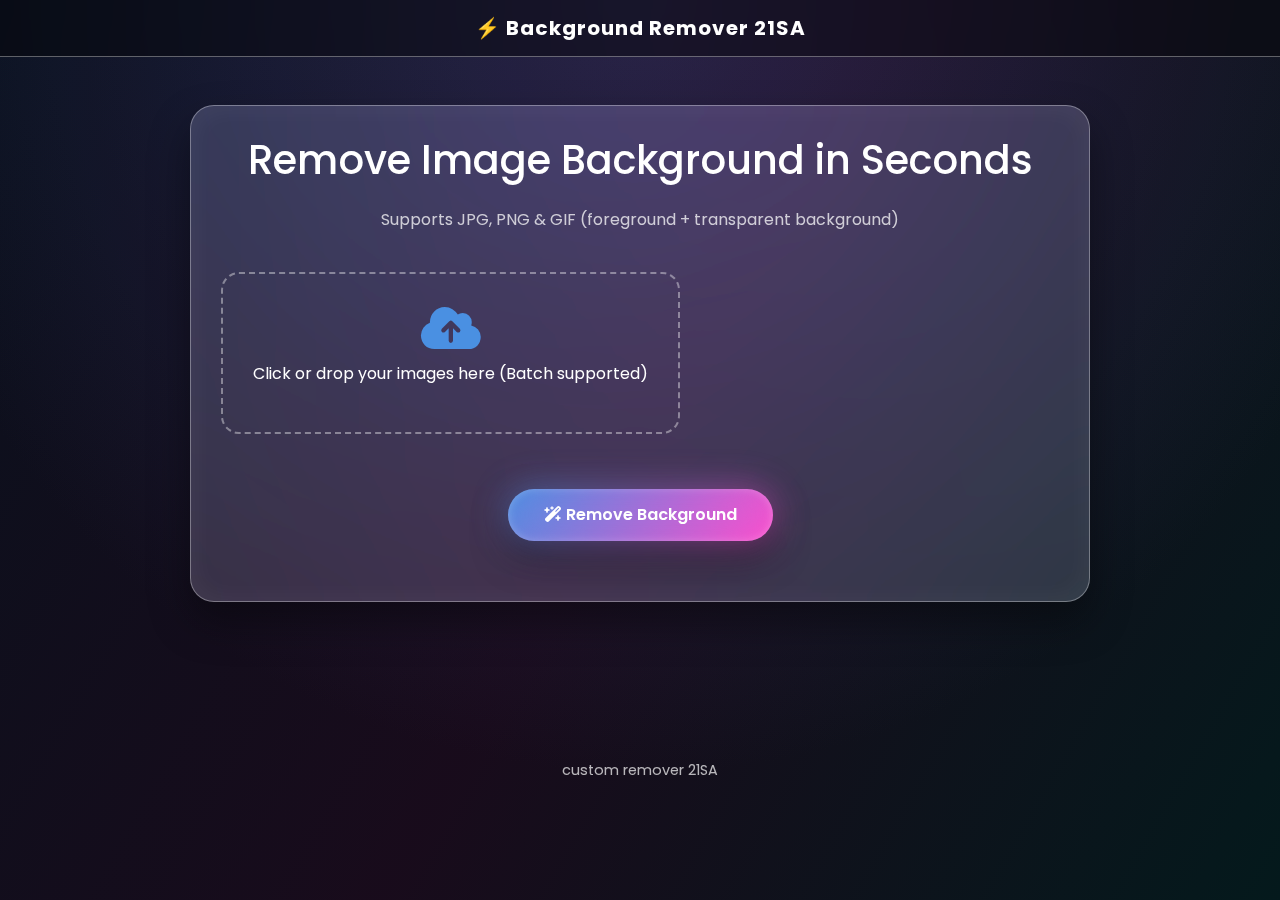
<file: bgrem.html>
<!DOCTYPE html><html lang="en">
<head>
  <meta charset="UTF-8" />
  <title>Next‑Gen Background Remover</title>
  <meta name="viewport" content="width=device-width, initial-scale=1.0" />  <!-- Fonts & Icons -->  <link href="https://fonts.googleapis.com/css2?family=Poppins:wght@300;400;600;700&display=swap" rel="stylesheet">
  <link rel="stylesheet" href="https://cdnjs.cloudflare.com/ajax/libs/font-awesome/6.5.0/css/all.min.css" />  <!-- Bootstrap -->  <link href="https://cdn.jsdelivr.net/npm/bootstrap@5.3.2/dist/css/bootstrap.min.css" rel="stylesheet">  <style>
    :root {
      --glass-bg: rgba(255,255,255,0.15);
      --glass-border: rgba(255,255,255,0.35);
      --neon: #4A90E2;
      --neon-pink: #ff4ecd;
      --dark: #0b0f1a;
    }

    * { box-sizing: border-box; }

    body {
      margin: 0;
      font-family: 'Poppins', sans-serif;
      background: radial-gradient(circle at top, #1a1f3c, #05060d 70%);
      color: #fff;
      min-height: 100vh;
      overflow-x: hidden;
    }

    /* ===== Animated Gradient Background ===== */
    body::before {
      content: "";
      position: fixed;
      inset: 0;
      background: linear-gradient(120deg, #4A90E2, #ff4ecd, #00ffd5);
      opacity: 0.08;
      animation: gradientShift 20s infinite alternate;
      z-index: -1;
    }

    @keyframes gradientShift {
      0% { filter: hue-rotate(0deg); }
      100% { filter: hue-rotate(360deg); }
    }

    /* ===== Navbar ===== */
    .navbar {
      backdrop-filter: blur(20px);
      background: rgba(0,0,0,0.4) !important;
      border-bottom: 1px solid var(--glass-border);
    }

    .navbar-brand {
      font-weight: 700;
      letter-spacing: 1px;
    }

    /* ===== Glass Card ===== */
    .glass-card {
      background: var(--glass-bg);
      backdrop-filter: blur(25px) saturate(160%);
      border: 1px solid var(--glass-border);
      border-radius: 24px;
      padding: 30px;
      box-shadow:
        0 20px 40px rgba(0,0,0,0.4),
        inset 0 0 30px rgba(255,255,255,0.05);
      transform-style: preserve-3d;
      animation: floatCard 6s ease-in-out infinite;
    }

    @keyframes floatCard {
      0%,100% { transform: translateY(0px) rotateX(0deg); }
      50% { transform: translateY(-12px) rotateX(1.5deg); }
    }

    /* ===== Upload Area ===== */
    .upload-box {
      border: 2px dashed rgba(255,255,255,0.4);
      border-radius: 18px;
      padding: 30px;
      text-align: center;
      cursor: pointer;
      transition: all 0.4s ease;
      position: relative;
      overflow: hidden;
    }

    .upload-box:hover {
      border-color: var(--neon);
      box-shadow: 0 0 30px rgba(74,144,226,0.4);
      transform: scale(1.02);
    }

    .upload-box input {
      display: none;
    }

    .upload-box i {
      font-size: 48px;
      margin-bottom: 10px;
      color: var(--neon);
    }

    /* ===== 3D Neon Button ===== */
    .btn-3d {
      position: relative;
      padding: 14px 36px;
      font-weight: 600;
      color: #fff;
      border-radius: 40px;
      border: none;
      background: linear-gradient(135deg, var(--neon), var(--neon-pink));
      box-shadow:
        0 15px 35px rgba(0,0,0,0.5),
        inset 0 0 10px rgba(255,255,255,0.3);
      transform-style: preserve-3d;
      transition: all 0.3s ease;
    }

    .btn-3d::before {
      content: "";
      position: absolute;
      inset: 0;
      border-radius: inherit;
      background: inherit;
      filter: blur(18px);
      opacity: 0.6;
      z-index: -1;
    }

    .btn-3d:hover {
      transform: translateY(-4px) rotateX(6deg);
      box-shadow:
        0 25px 55px rgba(0,0,0,0.6),
        0 0 40px rgba(74,144,226,0.8);
    }

    .btn-3d:active {
      transform: translateY(2px) scale(0.98);
    }

    /* ===== Image Result ===== */
    .preview-wrapper {
      display: grid;
      grid-template-columns: repeat(auto-fit, minmax(250px, 1fr));
      gap: 20px;
      margin-top: 30px;
    }

    .preview {
      background: rgba(0,0,0,0.35);
      border-radius: 20px;
      padding: 15px;
      text-align: center;
      border: 1px solid var(--glass-border);
    }

    .preview img {
      max-width: 100%;
      border-radius: 14px;
    }

    /* ===== Footer ===== */
    footer {
      margin-top: 80px;
      padding: 30px 0;
      text-align: center;
      opacity: 0.7;
      font-size: 0.9rem;
    }

  </style></head>
<body><nav class="navbar navbar-dark">
  <div class="container">
    <a class="navbar-brand mx-auto" href="#">⚡ Background Remover 21SA</a>
  </div>
</nav><main class="container py-5">
  <div class="glass-card mx-auto" style="max-width: 900px;"><h1 class="text-center mb-4">Remove Image Background in Seconds</h1>
<p class="text-center opacity-75">Supports JPG, PNG & GIF (foreground + transparent background)</p>

<!-- Upload -->
<label class="upload-box mt-4">
  <i class="fa-solid fa-cloud-arrow-up"></i>
  <p>Click or drop your images here (Batch supported)</p>
  <input type="file" id="file" accept="image/*" multiple onchange="previewSelected()">
</label>

<!-- Selected Preview -->
<div id="selected" class="preview-wrapper mt-4"></div>

<!-- Button -->
<div class="text-center mt-4">
  <button class="btn-3d" onclick="removeBackground()">
    <i class="fa-solid fa-wand-magic-sparkles"></i> Remove Background
  </button>
</div>

<!-- Results -->
<div id="result" class="preview-wrapper"></div>

  </div>
</main><footer>
custom remover 21SA 
</footer><script>
function previewSelected() {
  const input = document.getElementById('file');
  const selected = document.getElementById('selected');
  selected.innerHTML = '';

  [...input.files].forEach(file => {
    const reader = new FileReader();
    reader.onload = e => {
      const div = document.createElement('div');
      div.className = 'preview';
      div.innerHTML = `
        <h6>${file.name}</h6>
        <img src="${e.target.result}">
        <div class="progress mt-2">
          <div class="progress-bar" style="width:0%"></div>
        </div>`;
      selected.appendChild(div);
    };
    reader.readAsDataURL(file);
  });
}

function removeBackground() {
  const input = document.getElementById('file');
  if (!input.files.length) return alert('Please upload at least one image');

  const cards = document.querySelectorAll('#selected .preview');

  [...input.files].forEach((file, index) => {
    const formData = new FormData();
    formData.append('image_file', file);

    const bar = cards[index].querySelector('.progress-bar');
    bar.classList.add('progress-bar-striped','progress-bar-animated');
    bar.style.width = '30%';

    fetch('https://api.remove.bg/v1.0/removebg', {
      method: 'POST',
      headers: { 'X-Api-Key': 'YOUR_API_KEY_HERE' },
      body: formData
    })
    .then(res => res.blob())
    .then(blob => {
      const url = URL.createObjectURL(blob);
      bar.style.width = '100%';
      bar.classList.remove('progress-bar-animated');

      cards[index].innerHTML += `
        <a class="btn-3d mt-3 d-inline-block" download="removed_${index}.png" href="${url}">
          <i class="fa fa-download"></i> Download
        </a>`;
      cards[index].querySelector('img').src = url;
    })
    .catch(() => {
      bar.classList.remove('progress-bar-animated');
      bar.style.background = 'red';
    });
  });
}
</script></body>
</html>
</file>
